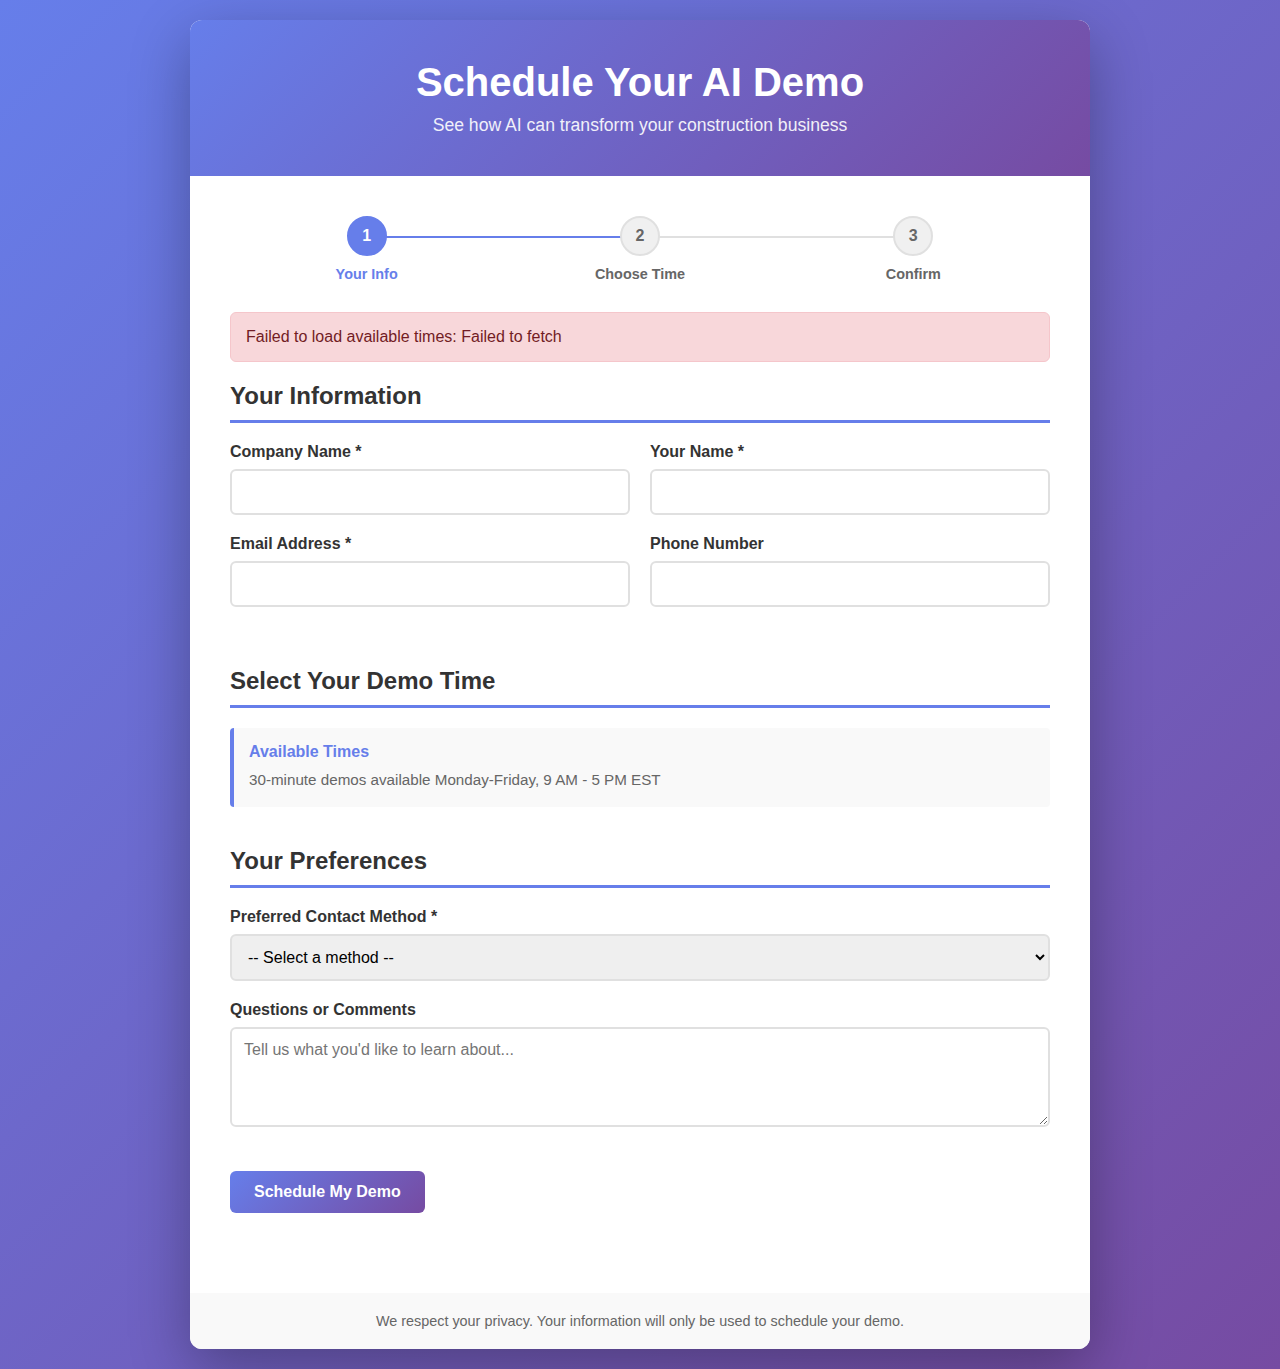
<file: booking_frontend.html>
<!DOCTYPE html>
<html lang="en">
<head>
    <meta charset="UTF-8">
    <meta name="viewport" content="width=device-width, initial-scale=1.0">
    <title>Construction AI - Schedule Your Demo</title>
    <style>
        * {
            margin: 0;
            padding: 0;
            box-sizing: border-box;
        }

        body {
            font-family: 'Segoe UI', Tahoma, Geneva, Verdana, sans-serif;
            background: linear-gradient(135deg, #667eea 0%, #764ba2 100%);
            min-height: 100vh;
            padding: 20px;
        }

        .container {
            max-width: 900px;
            margin: 0 auto;
            background: white;
            border-radius: 12px;
            box-shadow: 0 20px 60px rgba(0, 0, 0, 0.3);
            overflow: hidden;
        }

        .header {
            background: linear-gradient(135deg, #667eea 0%, #764ba2 100%);
            color: white;
            padding: 40px 20px;
            text-align: center;
        }

        .header h1 {
            font-size: 2.5em;
            margin-bottom: 10px;
        }

        .header p {
            font-size: 1.1em;
            opacity: 0.9;
        }

        .content {
            padding: 40px;
        }

        .form-section {
            margin-bottom: 40px;
        }

        .section-title {
            font-size: 1.5em;
            color: #333;
            margin-bottom: 20px;
            border-bottom: 3px solid #667eea;
            padding-bottom: 10px;
        }

        .form-group {
            margin-bottom: 20px;
        }

        label {
            display: block;
            margin-bottom: 8px;
            color: #333;
            font-weight: 600;
        }

        input[type="text"],
        input[type="email"],
        input[type="tel"],
        select,
        textarea {
            width: 100%;
            padding: 12px;
            border: 2px solid #e0e0e0;
            border-radius: 6px;
            font-size: 1em;
            transition: border-color 0.3s;
            font-family: inherit;
        }

        input[type="text"]:focus,
        input[type="email"]:focus,
        input[type="tel"]:focus,
        select:focus,
        textarea:focus {
            outline: none;
            border-color: #667eea;
            box-shadow: 0 0 0 3px rgba(102, 126, 234, 0.1);
        }

        textarea {
            resize: vertical;
            min-height: 100px;
        }

        .form-row {
            display: grid;
            grid-template-columns: 1fr 1fr;
            gap: 20px;
        }

        @media (max-width: 600px) {
            .form-row {
                grid-template-columns: 1fr;
            }
        }

        .slots-container {
            display: grid;
            grid-template-columns: repeat(auto-fill, minmax(120px, 1fr));
            gap: 10px;
            margin-bottom: 20px;
        }

        .slot {
            padding: 12px;
            border: 2px solid #e0e0e0;
            border-radius: 6px;
            text-align: center;
            cursor: pointer;
            transition: all 0.3s;
            background: white;
        }

        .slot:hover:not(.disabled) {
            border-color: #667eea;
            background: #f0f4ff;
        }

        .slot.selected {
            background: #667eea;
            color: white;
            border-color: #667eea;
        }

        .slot.disabled {
            background: #f5f5f5;
            color: #999;
            cursor: not-allowed;
            opacity: 0.6;
        }

        .slot-date {
            font-size: 0.9em;
            font-weight: 600;
            margin-bottom: 4px;
        }

        .slot-time {
            font-size: 1.1em;
            font-weight: bold;
        }

        .slot-status {
            font-size: 0.8em;
            margin-top: 4px;
            opacity: 0.7;
        }

        .button {
            padding: 12px 24px;
            border: none;
            border-radius: 6px;
            font-size: 1em;
            font-weight: 600;
            cursor: pointer;
            transition: all 0.3s;
        }

        .button-primary {
            background: linear-gradient(135deg, #667eea 0%, #764ba2 100%);
            color: white;
        }

        .button-primary:hover {
            transform: translateY(-2px);
            box-shadow: 0 10px 20px rgba(102, 126, 234, 0.3);
        }

        .button-primary:disabled {
            opacity: 0.6;
            cursor: not-allowed;
            transform: none;
        }

        .button-secondary {
            background: #f0f0f0;
            color: #333;
        }

        .button-secondary:hover {
            background: #e0e0e0;
        }

        .loading {
            display: inline-block;
            width: 20px;
            height: 20px;
            border: 3px solid #f3f3f3;
            border-top: 3px solid #667eea;
            border-radius: 50%;
            animation: spin 1s linear infinite;
            margin-right: 10px;
            vertical-align: middle;
        }

        @keyframes spin {
            0% { transform: rotate(0deg); }
            100% { transform: rotate(360deg); }
        }

        .message {
            padding: 15px;
            border-radius: 6px;
            margin-bottom: 20px;
            display: none;
        }

        .message.show {
            display: block;
        }

        .message.success {
            background: #d4edda;
            color: #155724;
            border: 1px solid #c3e6cb;
        }

        .message.error {
            background: #f8d7da;
            color: #721c24;
            border: 1px solid #f5c6cb;
        }

        .message.info {
            background: #d1ecf1;
            color: #0c5460;
            border: 1px solid #bee5eb;
        }

        .message.warning {
            background: #fff3cd;
            color: #856404;
            border: 1px solid #ffeaa7;
        }

        .date-group {
            margin-bottom: 30px;
        }

        .date-group-title {
            font-size: 1.1em;
            font-weight: 600;
            color: #667eea;
            margin-bottom: 10px;
            padding-bottom: 10px;
            border-bottom: 2px solid #e0e0e0;
        }

        .slots-by-date {
            display: grid;
            grid-template-columns: repeat(auto-fill, minmax(120px, 1fr));
            gap: 10px;
            margin-bottom: 20px;
        }

        .info-box {
            background: #f9f9f9;
            border-left: 4px solid #667eea;
            padding: 15px;
            margin-bottom: 20px;
            border-radius: 4px;
        }

        .info-box h4 {
            color: #667eea;
            margin-bottom: 8px;
        }

        .info-box p {
            color: #666;
            font-size: 0.95em;
            line-height: 1.5;
        }

        .selected-slot-display {
            background: #e8f0ff;
            border: 2px solid #667eea;
            padding: 15px;
            border-radius: 6px;
            margin-bottom: 20px;
            display: none;
        }

        .selected-slot-display.show {
            display: block;
        }

        .selected-slot-display strong {
            color: #667eea;
        }

        .progress-indicator {
            display: flex;
            justify-content: space-between;
            margin-bottom: 30px;
            position: relative;
        }

        .progress-step {
            flex: 1;
            text-align: center;
            position: relative;
        }

        .progress-step::after {
            content: '';
            position: absolute;
            top: 20px;
            left: 50%;
            width: 100%;
            height: 2px;
            background: #e0e0e0;
            z-index: 0;
        }

        .progress-step:last-child::after {
            display: none;
        }

        .progress-step.completed::after {
            background: #667eea;
        }

        .progress-circle {
            width: 40px;
            height: 40px;
            background: #f0f0f0;
            border: 2px solid #e0e0e0;
            border-radius: 50%;
            margin: 0 auto 10px;
            display: flex;
            align-items: center;
            justify-content: center;
            font-weight: bold;
            color: #666;
            position: relative;
            z-index: 1;
        }

        .progress-step.completed .progress-circle {
            background: #667eea;
            color: white;
            border-color: #667eea;
        }

        .progress-label {
            font-size: 0.9em;
            color: #666;
            font-weight: 600;
        }

        .progress-step.completed .progress-label {
            color: #667eea;
        }

        .footer {
            background: #f9f9f9;
            padding: 20px;
            text-align: center;
            color: #666;
            font-size: 0.9em;
        }

        .spinner-text {
            display: inline-flex;
            align-items: center;
            gap: 10px;
        }
    </style>
</head>
<body>
    <div class="container">
        <div class="header">
            <h1>Schedule Your AI Demo</h1>
            <p>See how AI can transform your construction business</p>
        </div>

        <div class="content">
            <!-- Progress Indicator -->
            <div class="progress-indicator">
                <div class="progress-step completed" id="step1">
                    <div class="progress-circle">1</div>
                    <div class="progress-label">Your Info</div>
                </div>
                <div class="progress-step" id="step2">
                    <div class="progress-circle">2</div>
                    <div class="progress-label">Choose Time</div>
                </div>
                <div class="progress-step" id="step3">
                    <div class="progress-circle">3</div>
                    <div class="progress-label">Confirm</div>
                </div>
            </div>

            <!-- Messages -->
            <div id="message" class="message"></div>

            <!-- Form -->
            <form id="bookingForm">
                <!-- Section 1: Contact Information -->
                <div class="form-section">
                    <h2 class="section-title">Your Information</h2>

                    <div class="form-row">
                        <div class="form-group">
                            <label for="companyName">Company Name *</label>
                            <input type="text" id="companyName" name="companyName" required>
                        </div>
                        <div class="form-group">
                            <label for="contactName">Your Name *</label>
                            <input type="text" id="contactName" name="contactName" required>
                        </div>
                    </div>

                    <div class="form-row">
                        <div class="form-group">
                            <label for="email">Email Address *</label>
                            <input type="email" id="email" name="email" required>
                        </div>
                        <div class="form-group">
                            <label for="phone">Phone Number</label>
                            <input type="tel" id="phone" name="phone">
                        </div>
                    </div>
                </div>

                <!-- Section 2: Time Slot Selection -->
                <div class="form-section">
                    <h2 class="section-title">Select Your Demo Time</h2>

                    <div class="info-box">
                        <h4>Available Times</h4>
                        <p>30-minute demos available Monday-Friday, 9 AM - 5 PM EST</p>
                    </div>

                    <div id="slotsLoading" class="spinner-text" style="display: none;">
                        <div class="loading"></div>
                        <span>Loading available times...</span>
                    </div>

                    <div id="slotsContainer"></div>

                    <div class="selected-slot-display" id="selectedSlotDisplay">
                        <strong>Selected Time:</strong> <span id="selectedSlotText"></span>
                    </div>
                </div>

                <!-- Section 3: Preferences -->
                <div class="form-section">
                    <h2 class="section-title">Your Preferences</h2>

                    <div class="form-group">
                        <label for="contactMethod">Preferred Contact Method *</label>
                        <select id="contactMethod" name="contactMethod" required>
                            <option value="">-- Select a method --</option>
                            <option value="video">Video Call (Zoom)</option>
                            <option value="phone">Phone Call</option>
                            <option value="email">Email</option>
                        </select>
                    </div>

                    <div class="form-group">
                        <label for="notes">Questions or Comments</label>
                        <textarea id="notes" name="notes" placeholder="Tell us what you'd like to learn about..."></textarea>
                    </div>
                </div>

                <!-- Submit Button -->
                <div class="form-section">
                    <button type="submit" class="button button-primary" id="submitBtn">
                        Schedule My Demo
                    </button>
                </div>
            </form>
        </div>

        <div class="footer">
            <p>We respect your privacy. Your information will only be used to schedule your demo.</p>
        </div>
    </div>

    <script src="booking.js"></script>
</body>
</html>
</file>
